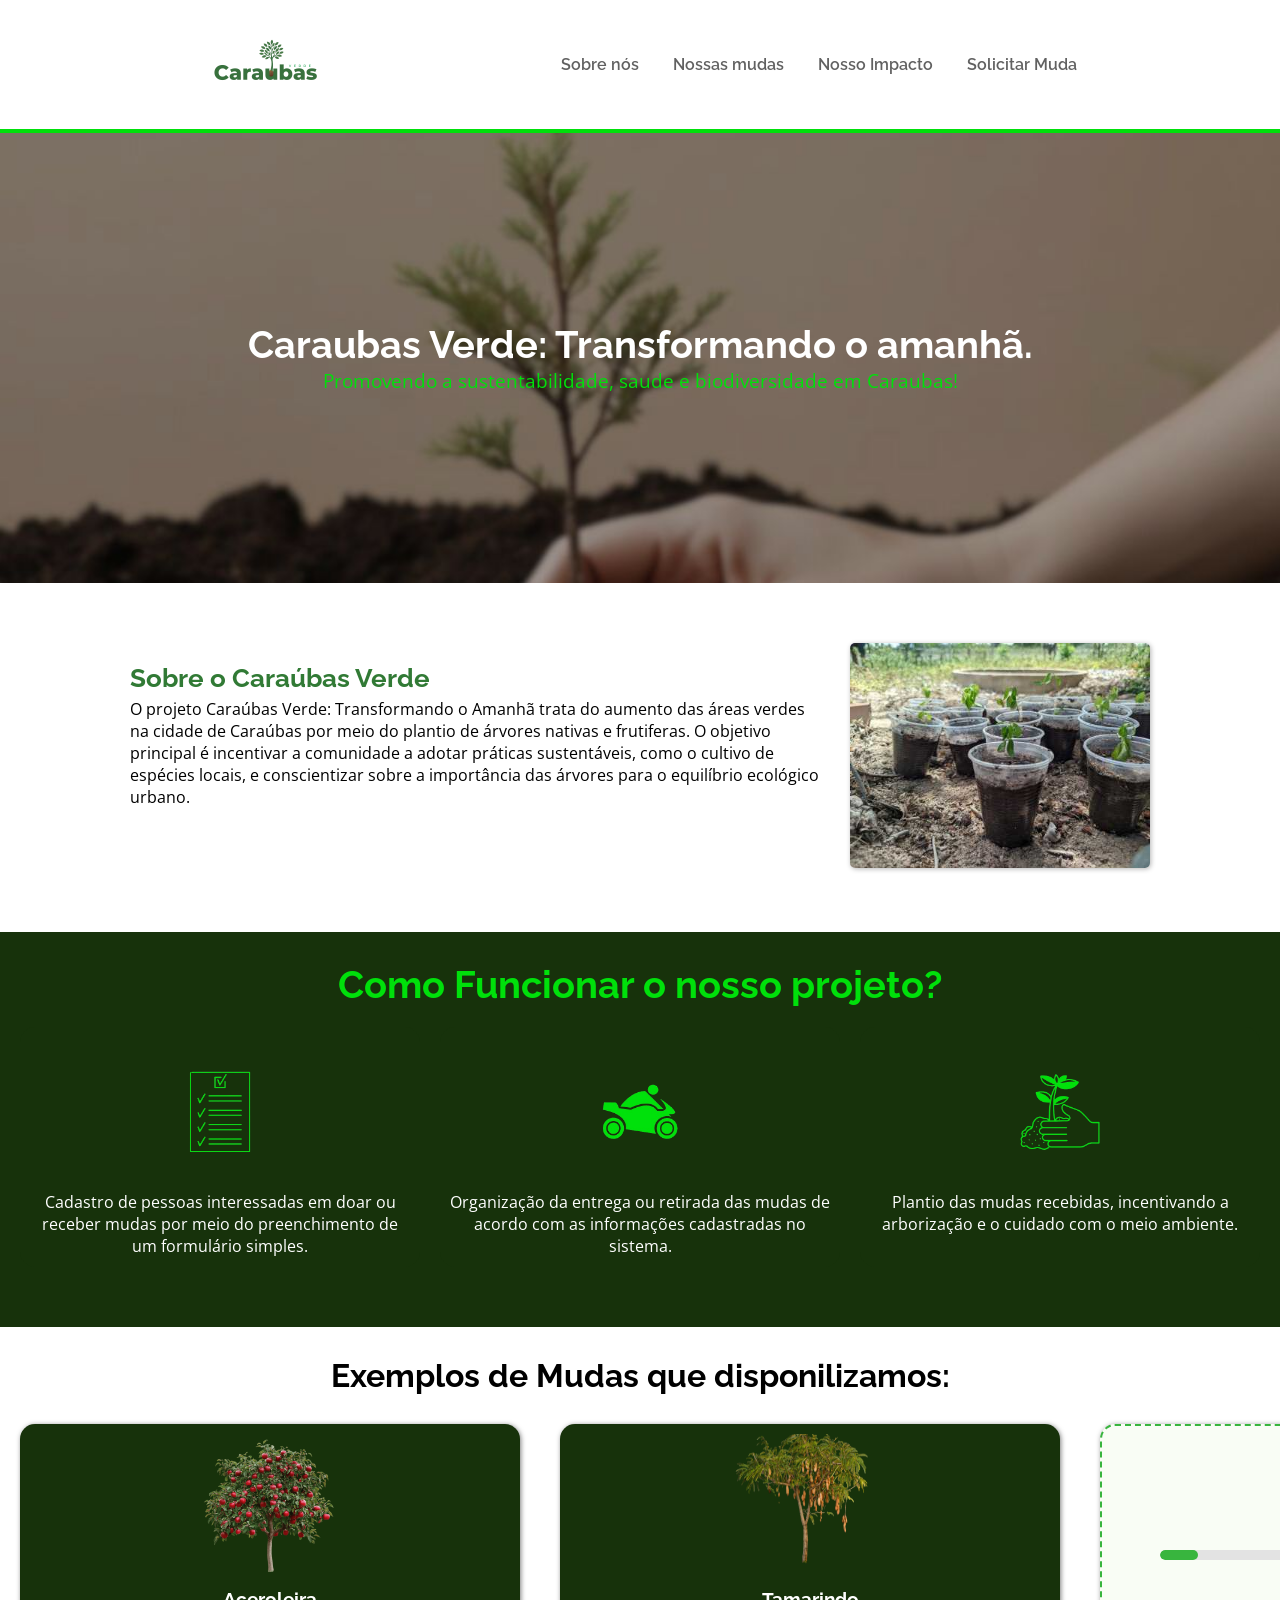
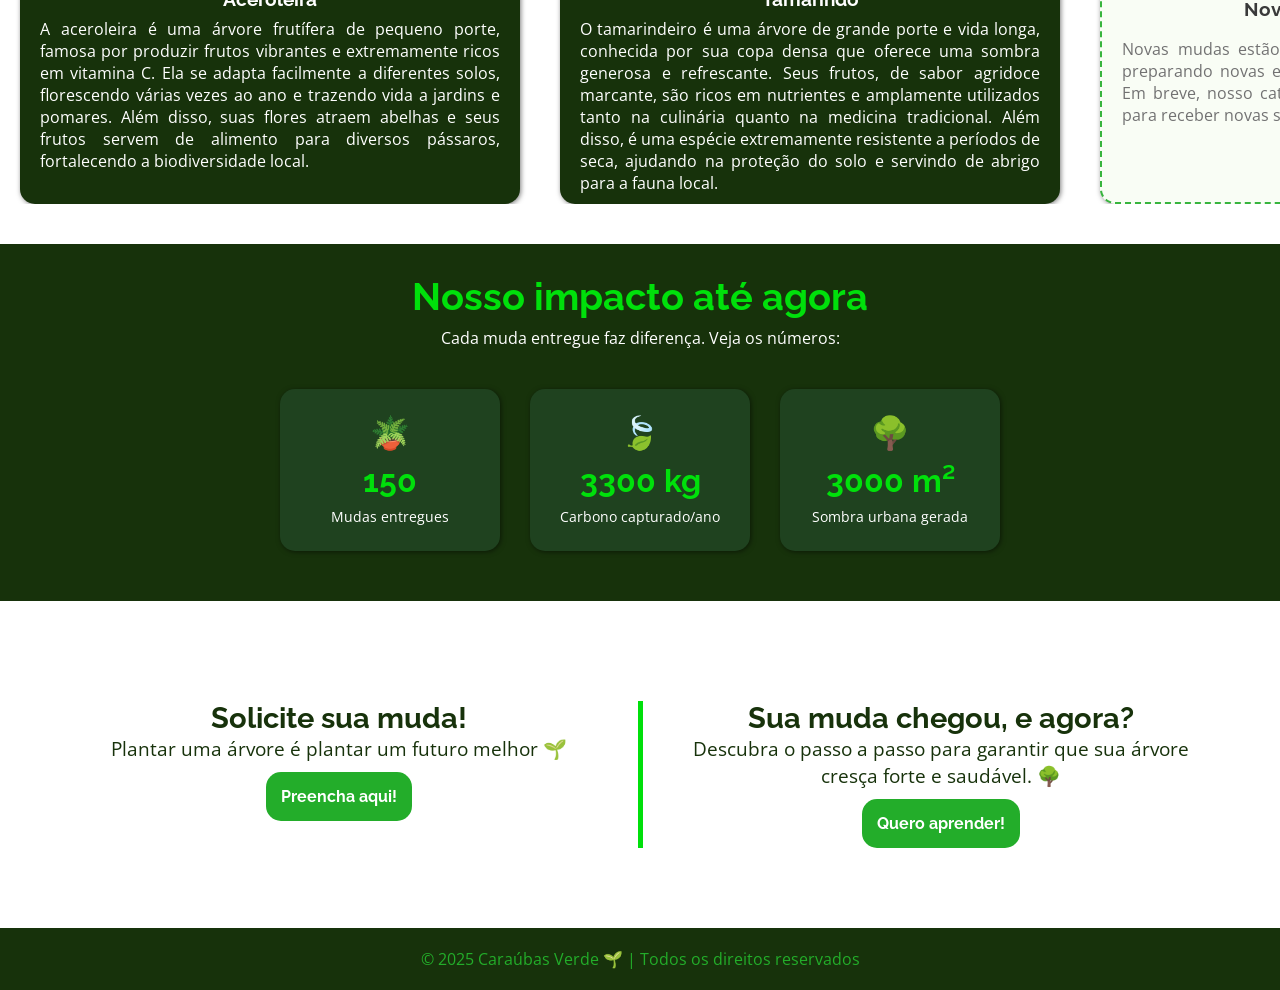
<file: index.html>
<!DOCTYPE html>
<html lang="pt-br">
<head>
    <meta charset="UTF-8">
    <meta name="viewport" content="width=device-width, initial-scale=1.0">
    <title>Caraúbas Verde</title>
    <link rel="shortcut icon" href="img/favicon.ico" type="image/x-icon">
    <link rel="stylesheet" href="styles.css">
    <script src="script.js"></script>
</head>
<body>
    <header>
        <div class="menu">
        <div class="menu" id="logo"><a href="#"><img src="img/logocaraubasverde.png" alt="logo" width="125" height="125" id="foto-logo"></a></div>
            <button class="menu-toggle" id="menu-toggle" aria-label="Abrir menu" aria-controls="nav" aria-expanded="false">
                <span></span>
                <span></span>
                <span></span>
            </button>
            <div class="menu" id="nav">
                <nav>
                    <a href="#sobre-nos" id="sobre-nos">Sobre nós</a>
                    <a href="#container-mudas" id="mudas">Nossas mudas</a>
                    <a href="#impacto" id="impacto-nav">Nosso Impacto</a>
                    <a href="#formulario" id="forms">Solicitar Muda</a>
                </nav>
            </div>
        </div>
        <div id="linha"></div>
        <section class="apresentaçao">
            <h1>Caraubas Verde: Transformando o amanhã.</h1>
            <p>Promovendo a sustentabilidade, saude e biodiversidade em Caraubas!</p>
        </section>
    </header>
    <main>
        <article>
            <div class="sobre-nos" id="sobre-nos">
                <div class="texto-sobrenos">
                    <h2>Sobre o Caraúbas Verde</h2>
                    <p>O projeto Caraúbas Verde: Transformando o Amanhã trata do aumento das áreas verdes na cidade de Caraúbas por meio do plantio de árvores nativas e frutiferas. O objetivo principal é incentivar a comunidade a adotar práticas sustentáveis, como o cultivo de espécies locais, e conscientizar sobre a importância das árvores para o equilíbrio ecológico urbano.</p>
                </div>
                <div id="imagem-sobrenos">
                    <img src="img/fotoprojeto.jpg" alt="Foto de entregar de muda" width="320px" height="200px">
                </div>
            </div>
        </article>
        <aside class="container-explicaçao">
            <h2>Como Funcionar o nosso projeto?</h2>
            <div class="cards-explicaçao">
                <div class="card">
                    <img src="img/icon/icon1.png" alt="#" width="150" height="150">
                    <p>Cadastro de pessoas interessadas em doar ou receber mudas por meio do preenchimento de um formulário simples.</p>
                </div>
                <div class="card">
                    <img src="img/icon/icon2.png" alt="#" width="150" height="150">
                    <p>Organização da entrega ou retirada das mudas de acordo com as informações cadastradas no sistema.</p>
                </div>
                <div class="card">
                    <img src="img/icon/icon3.png" alt="#" width="150" height="150">
                    <p>Plantio das mudas recebidas, incentivando a arborização e o cuidado com o meio ambiente.</p>
                </div>
            </div>
        </aside>
        <article id="container-mudas">
            <h2>Exemplos de Mudas que disponilizamos:</h2>
            <div class="cards-mudas">
                <div class="card">
                    <img src="img/Aceroleira.png" alt="Aceroleira" width="150" height="150">
                    <h3>Aceroleira</h3>
                    <p>A aceroleira é uma árvore frutífera de pequeno porte, famosa por produzir frutos vibrantes e extremamente ricos em vitamina C. Ela se adapta facilmente a diferentes solos, florescendo várias vezes ao ano e trazendo vida a jardins e pomares. Além disso, suas flores atraem abelhas e seus frutos servem de alimento para diversos pássaros, fortalecendo a biodiversidade local.</p>
                </div>
                <div class="card">
                    <img src="img/Tamarindo.png" alt="Tamarindo" width="150" height="150">
                    <h3>Tamarindo</h3>
                    <p>O tamarindeiro é uma árvore de grande porte e vida longa, conhecida por sua copa densa que oferece uma sombra generosa e refrescante. Seus frutos, de sabor agridoce marcante, são ricos em nutrientes e amplamente utilizados tanto na culinária quanto na medicina tradicional. Além disso, é uma espécie extremamente resistente a períodos de seca, ajudando na proteção do solo e servindo de abrigo para a fauna local.</p>
                </div> 
            <div class="card card-embreve">
                <div class="status-crescimento">
                    <span class="icone-semente">🌱</span>
                    <div class="progresso-bar-container">
                    <div class="progresso-fill" style="width: 10%;"></div>
                    </div>
                    <span class="porcentagem">10% de crescimento</span>
                </div>
                <h3>Novas Mudas em Breve</h3>
                <p>Novas mudas estão a caminho! Estamos selecionando e preparando novas espécies para compartilhar com vocês. Em breve, nosso catálogo estará mais completo e pronto para receber novas sementes.</p>
            </div>
        </div>
        </article>
        <section class="container-impacto" id="impacto">
            <h2>Nosso impacto até agora</h2>
            <p class="subtitulo-impacto">Cada muda entregue faz diferença. Veja os números:</p>
            <div class="cards-impacto">
                <div class="card-impacto">
                    <span class="icone-impacto">🪴</span>
                    <span class="valor-impacto" id="valor-arvores">0</span>
                    <span class="label-impacto">Mudas entregues</span>
                </div>
                <div class="card-impacto">
                    <span class="icone-impacto">🍃</span>
                    <span class="valor-impacto" id="valor-carbono">0 kg</span>
                    <span class="label-impacto">Carbono capturado/ano</span>
                </div>
                <div class="card-impacto">
                    <span class="icone-impacto">🌳</span>
                    <span class="valor-impacto" id="valor-sombra">0</span>
                    <span class="label-impacto">Sombra urbana gerada</span>
                </div>
            </div>
        </section>
        <article id="formulario">
            <div class="forms-coluna">
                <div class="forms-texto">
                    <h2>Solicite sua muda!</h2>
                    <p>Plantar uma árvore é plantar um futuro melhor 🌱</p>
                </div>
                <a href="https://forms.gle/zdMob3DVRUD26fsU9" target="_blank">Preencha aqui!</a>
            </div>
            <div id="linha-forms"></div>
            <div class="forms-coluna">
                <div class="forms-texto">
                    <h2>Sua muda chegou, e agora?</h2>
                    <p>Descubra o passo a passo para garantir que sua árvore cresça forte e saudável. 🌳</p>
                </div>
                <a href="Instruçoes.html" target="_self">Quero aprender!</a>
            </div>
        </article>
    </main>
    <footer class="rodape">
   <div>
    <p>&copy; 2025 Caraúbas Verde 🌱 | Todos os direitos reservados</p>
   </div>
   </footer>
</body>
</html>
</file>
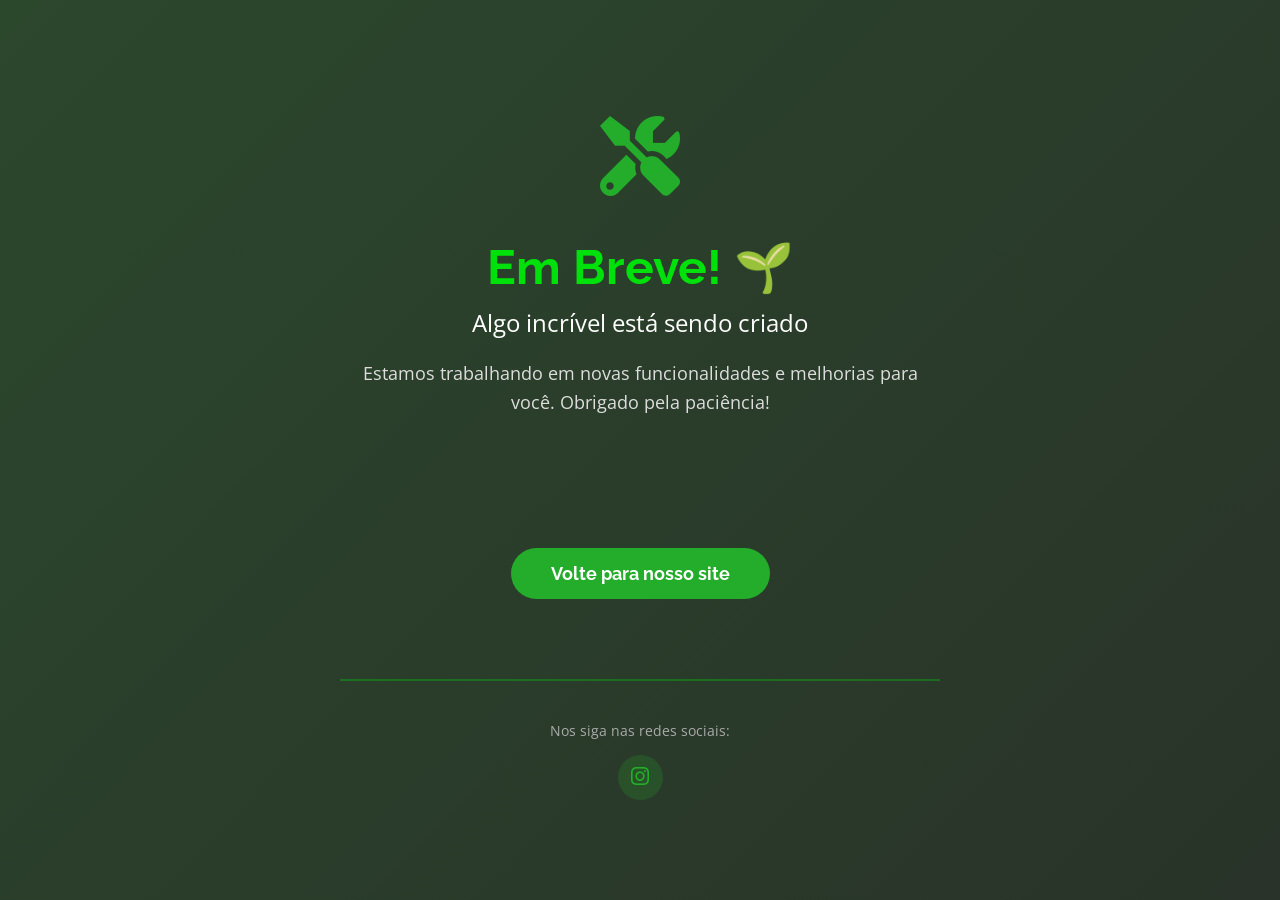
<file: Instruçoes.html>
<!DOCTYPE html>
<html lang="pt-br">
<head>
    <meta charset="UTF-8">
    <meta name="viewport" content="width=device-width, initial-scale=1.0">
    <title>Caraúbas Verde - Em Breve</title>
    <link rel="shortcut icon" href="img/favicon.ico" type="image/x-icon">
    <link rel="stylesheet" href="instruçoes.css">
    <link rel="stylesheet" href="https://cdnjs.cloudflare.com/ajax/libs/font-awesome/6.0.0/css/all.min.css">
</head>
<body>
    <div class="container-construcao">
        <div class="content">
            <div class="icon-construction">
                <i class="fas fa-tools"></i>
            </div>
            <h1>Em Breve! 🌱</h1>
            <p class="subtitulo">Algo incrível está sendo criado</p>
            <p class="descricao">Estamos trabalhando em novas funcionalidades e melhorias para você. Obrigado pela paciência!</p>
            
            <div class="loader">
                <span></span>
                <span></span>
                <span></span>
            </div>
            
            <a href="index.html" class="btn-voltar">Volte para nosso site</a>
            
            <div class="social-links">
                <p>Nos siga nas redes sociais:</p>
                <div class="icons">
                    <a href="https://www.instagram.com/caraubasverde/" target="_blank"><i class="fab fa-instagram"></i></a>
                </div>
            </div>
        </div>
    </div>
</body>
</html>
</file>
<file: styles.css>
@charset "UFT-8";
@import url('https://fonts.googleapis.com/css2?family=Raleway:ital,wght@0,100..900;1,100..900&display=swap');
@import url('https://fonts.googleapis.com/css2?family=Open+Sans:ital,wght@0,300..800;1,300..800&display=swap');

:root {
--cor1: #23AD2A;
--cor2: #317A35;
--cor3: #00E00B;
--cor4: #17320b;
--cor5: #1f421f;

--fontedestaque: "raleway";
--fontesans: "open sans";
}

* {
    margin: 0;
    padding: 0;
    box-sizing: border-box;
}

html {
    scroll-behavior: smooth;
}

h1, h2, h3 {
    font-family: var(--fontedestaque);
}

p {
    font-family: var(--fontesans);
}

body {
    .dark-theme {
        background-color: var(--cor4);
        color: white;
    }
}
.menu {
    width: auto;
    height: auto;
    display: flex;
    justify-content: space-evenly;
}

/* Div do menu de navegaçao */
#nav {
    align-items: center;
}

nav > a {
    color: rgb(97, 97, 97);
    font-family: var(--fontedestaque);
    font-weight: 600;
    margin-left: 30px;
    text-decoration: none;
}

nav > a:hover {
    color: white;
    background-color: var(--cor2);
    padding: 10px;
    border-radius: 10px;
    font-weight: bold;
    transition: color 0.5s ease,background-color 0.5s ease, border-radius 0.8s ease;
}

/* Botão hambúrguer (só aparece em telas pequenas) */
.menu-toggle {
    display: none;
    flex-direction: column;
    justify-content: space-between;
    width: 28px;
    height: 20px;
    background: none;
    border: none;
    cursor: pointer;
    padding: 0;
}

.menu-toggle span {
    display: block;
    height: 3px;
    width: 100%;
    background-color: var(--cor2);
    border-radius: 2px;
    transition: transform 0.3s ease, opacity 0.3s ease;
}

.menu-toggle.ativo span:nth-child(1) {
    transform: translateY(8.5px) rotate(45deg);
}

.menu-toggle.ativo span:nth-child(2) {
    opacity: 0;
}

.menu-toggle.ativo span:nth-child(3) {
    transform: translateY(-8.5px) rotate(-45deg);
}

@media (max-width: 768px) {
    header > .menu {
        flex-wrap: wrap;
        justify-content: space-between;
        align-items: center;
        padding: 10px 20px;
    }

    #foto-logo {
        width: 70px;
        height: 70px;
    }

    .menu-toggle {
        display: flex;
    }

    #nav {
        display: none;
        flex-basis: 100%;
        order: 3;
    }

    #nav.aberto {
        display: flex;
    }

    nav {
        display: flex;
        flex-direction: column;
        width: 100%;
    }

    nav > a {
        margin: 6px 0;
        padding: 10px;
        text-align: center;
    }
}

#linha {
    background-color: var(--cor3);
    height: 4px;
    width: auto;
}

.apresentaçao {
    display: flex;
    flex-direction: column;
    justify-content: center;
    align-items: center;
    width: 100%;
    height: 50vh;
    background-image: url(img/Planta.jpg);
    background-repeat: no-repeat;
    background-position: center bottom;
    background-attachment: fixed;
    background-size: cover;
    padding: 200px;
}

.apresentaçao > h1 {
    color: white;
    font-size: 3vw;
    text-align: center;
    font-family: var(--fontedestaque);
}

.apresentaçao > p {
    color: var(--cor3);
    font-size: 1.5vw;
    text-align: center;
    font-family: var(--fontesans);
}

@media (max-width: 768px) {
    .apresentaçao {
        height: auto;
        min-height: 45vh;
        padding: 60px 25px;
        /* background-attachment: fixed dá problema em navegadores mobile (iOS principalmente) */
        background-attachment: scroll;
    }

    .apresentaçao > h1 {
        font-size: 1.8em;
    }

    .apresentaçao > p {
        font-size: 1.1em;
    }
}

.sobre-nos {
    display: flex;
    flex-wrap: nowrap;
    justify-content: center;
    margin: 60px auto 60px;
    padding: 0px 30px 0px 30px;
    max-width: 1080px;
}

.texto-sobrenos {
    padding-right: 30px;
    margin-top: 20px;
    text-align: left;
    min-width: 0;
}

.texto-sobrenos > h2 {
    font-size: 1.6em;
    color: var(--cor2);
    font-family: var(--fontedestaque);
    padding-bottom: 5px;
}

.texto-sobrenos > p {
    font-family: var(--fontesans);
}

#imagem-sobrenos img {
    border-radius: 5px;
    box-shadow: 1px 1px 5px rgba(0, 0, 0, 0.295);
    max-width: 300px;
    height: auto;
}

@media (max-width: 768px) {
    .sobre-nos {
        flex-wrap: wrap;
        padding: 20px;
    }
}

.container-explicaçao {
    color: var(--cor3);
    background-color: var(--cor4);
    text-align: center;
    padding-top: 30px;
    padding-bottom: 40px;
}

.container-explicaçao h2 {
    font-size: 2.4em;
}

.container-explicaçao p {
    font-size: 1em;
    color: white;
}

.cards-explicaçao {
    display: flex;
    flex-wrap: nowrap;
    justify-content: center;
    overflow-x: auto;
    padding: 20px;
    gap: 20px;
}

#container-mudas {
    color: white;
    text-align: center;
    padding-top: 30px;
    padding-bottom: 40px;
}

#container-mudas h2 {
    font-size: 2em;
    color: black;
}

#container-mudas h3 {
    padding-bottom: 8px;
}

.cards-mudas {
    display: flex;
    flex-wrap: nowrap;
    justify-content: flex-start;
    gap: 40px;
    padding-top: 30px;
    overflow-x: auto;
    padding-left: 20px;
    padding-right: 20px;
    cursor: grab;
    user-select: none;
    scrollbar-width: none;
    -ms-overflow-style: none;
}

.cards-mudas::-webkit-scrollbar {
    display: none;
}

.cards-mudas.dragging {
    cursor: grabbing;
}

.cards-mudas > .card {
    box-shadow: 1px 1px 5px rgba(0, 0, 0, 0.5);
    flex-shrink: 0;
}

.cards-mudas > .card:hover {
    transform:translate(0px, -8px);
    transition: transform ease 0.6s, transform;
    box-shadow: 1px 1px 5px rgba(0, 0, 0, 0.692);
}

.cards-mudas p {
    text-align: justify;
    margin: 0px 10px 0px 10px;
}

.card {
    width: 500px;
    padding: 10px;
    background-color: var(--cor4);
    border-radius: 15px;
}

@media (max-width: 600px) {
    .card {
        width: 85vw;
    }
}

/* Estilização do Card de Espera */
.card-embreve {
    border: 2px dashed var(--cor1); /* Borda tracejada para indicar algo incompleto */
    background-color: #f9fdf5;
    opacity: 0.9;
    display: flex;
    flex-direction: column;
    align-items: center;
    justify-content: center;
    text-align: center;
    box-shadow: 1px 1px 5px rgba(0, 0, 0, 0.5);
}

.status-crescimento {
    width: 100%;
    margin-bottom: 15px;
}

.icone-semente {
    font-size: 2rem;
    display: block;
    margin-bottom: 10px;
}

.progresso-bar-container {
    background-color: #e0e0e0;
    border-radius: 10px;
    height: 10px;
    width: 80%;
    margin: 0 auto 5px;
    overflow: hidden;
}

.progresso-fill {
    background-color: var(--cor1); /* Verde do Caraúbas Verde */
    height: 100%;
    border-radius: 10px;
    transition: width 1s ease-in-out;
}

.porcentagem {
    font-size: 0.8rem;
    color: #636363;
    font-weight: bold;
}

.card-embreve h3 {
    color: #252525;
}

.card-embreve p {
    margin-top: 10px;
    color: #636363;
}

/* Seção de Impacto */
.container-impacto {
    color: white;
    background-color: var(--cor4);
    text-align: center;
    padding-top: 30px;
    padding-bottom: 40px;
}

.container-impacto h2 {
    font-size: 2.4em;
    color: var(--cor3);
}

.subtitulo-impacto {
    font-size: 1em;
    color: white;
    margin-top: 8px;
    margin-bottom: 30px;
}

.cards-impacto {
    display: flex;
    flex-wrap: wrap;
    justify-content: center;
    gap: 30px;
    padding: 10px 20px;
}

.card-impacto {
    width: 220px;
    padding: 25px 15px;
    background-color: var(--cor5);
    border-radius: 15px;
    box-shadow: 1px 1px 5px rgba(0, 0, 0, 0.5);
    display: flex;
    flex-direction: column;
    align-items: center;
}

.card-impacto:hover {
    transform: translate(0px, -8px);
    transition: transform ease 0.6s, transform;
    box-shadow: 1px 1px 5px rgba(0, 0, 0, 0.692);
}

.icone-impacto {
    font-size: 2rem;
    margin-bottom: 10px;
}

.valor-impacto {
    font-family: var(--fontedestaque);
    font-size: 2em;
    font-weight: bold;
    color: var(--cor3);
}

.label-impacto {
    font-family: var(--fontesans);
    font-size: 0.9em;
    color: white;
    margin-top: 8px;
}

#formulario {
    background-color: white;
    margin-top: 20px;
    padding: 80px;
    display: flex;
    justify-content: space-evenly;
    gap: 40px;
}

@media (max-width: 768px) {
    #formulario {
        flex-direction: column;
        align-items: center;
        padding: 50px 25px;
    }

    #linha-forms {
        width: 80%;
        height: 4px;
        margin: 10px auto;
    }
}

.forms-coluna {
    display: flex;
    flex-direction: column;
    align-items: center;
    flex: 1;
    text-align: center;
}

.forms-texto {
    font-size: 1.2em;
    color: var(--cor4);
    margin-bottom: 10px;
}

.forms-coluna > a {
    background-color: var(--cor1);
    color: white;
    font-size: 1em;
    font-family: var(--fontedestaque);
    font-weight: bold;
    text-decoration: none;
    padding: 15px;
    border-radius: 15px;
}

#linha-forms {
    background-color: var(--cor3);
    height: auto;
    width: 5px;
}

.rodape {
  background-color: var(--cor4);
  color: var(--cor1);
  padding: 20px 10px;
  font-family: var(--fontesans);
  text-align: center;
}

/* ===== Página de Instruções (Como Plantar) ===== */

.intro-instrucoes {
    text-align: center;
    padding: 60px 20px 40px;
    max-width: 700px;
    margin: 0 auto;
}

.intro-instrucoes h1 {
    font-size: 2.2em;
    color: var(--cor2);
}

.intro-instrucoes p {
    margin-top: 12px;
    font-size: 1.1em;
    color: #444;
}

.passos-plantio {
    max-width: 1080px;
    margin: 0 auto;
    padding: 20px;
}

.passo {
    display: flex;
    align-items: center;
    gap: 50px;
    padding: 40px 20px;
}

.passo-inverso {
    flex-direction: row-reverse;
}

.passo:nth-child(even) {
    background-color: #f6f8f5;
    border-radius: 15px;
}

.passo-imagem {
    flex: 1;
}

.passo-imagem img {
    width: 100%;
    height: 280px;
    object-fit: cover;
    border-radius: 15px;
    box-shadow: 1px 1px 5px rgba(0, 0, 0, 0.3);
}

.passo-texto {
    flex: 1;
    text-align: left;
}

.passo-numero {
    display: inline-block;
    background-color: var(--cor1);
    color: white;
    font-family: var(--fontedestaque);
    font-weight: bold;
    font-size: 0.85em;
    padding: 4px 14px;
    border-radius: 20px;
    margin-bottom: 12px;
}

.passo-texto h2 {
    color: var(--cor2);
    font-size: 1.5em;
    margin-bottom: 10px;
}

.passo-texto p {
    color: #333;
}

.passo-dica {
    margin-top: 10px;
    font-style: italic;
    color: #666;
    border-left: 3px solid var(--cor1);
    padding-left: 12px;
}

.cta-instrucoes {
    text-align: center;
    background-color: var(--cor4);
    color: white;
    padding: 50px 20px;
    margin-top: 20px;
}

.cta-instrucoes p {
    font-size: 1.2em;
    margin-bottom: 20px;
}

.cta-instrucoes a {
    background-color: var(--cor1);
    color: white;
    font-family: var(--fontedestaque);
    font-weight: bold;
    text-decoration: none;
    padding: 15px 30px;
    border-radius: 15px;
}

@media (max-width: 768px) {
    .passo,
    .passo-inverso {
        flex-direction: column;
        text-align: center;
        gap: 20px;
        padding: 30px 20px;
    }

    .passo-texto {
        text-align: center;
    }

    .passo-dica {
        border-left: none;
        border-top: 3px solid var(--cor1);
        padding-left: 0;
        padding-top: 10px;
    }

    .passo-imagem img {
        height: 200px;
    }

    .intro-instrucoes h1 {
        font-size: 1.6em;
    }
}
</file>
<file: instruçoes.css>
@charset "UTF-8";
@import url('https://fonts.googleapis.com/css2?family=Raleway:ital,wght@0,100..900;1,100..900&display=swap');
@import url('https://fonts.googleapis.com/css2?family=Open+Sans:ital,wght@0,300..800;1,300..800&display=swap');

:root {
  --cor1: #23AD2A;
  --cor2: #317A35;
  --cor3: #00E00B;
  --cor4: #2B472C;
  --cor5: #293329;
  --fontedestaque: "raleway";
  --fontesans: "open sans";
}

* {
  margin: 0;
  padding: 0;
  box-sizing: border-box;
}

html {
  scroll-behavior: smooth;
}

body {
  background: linear-gradient(135deg, var(--cor4) 0%, var(--cor5) 100%);
  min-height: 100vh;
  display: flex;
  justify-content: center;
  align-items: center;
  font-family: var(--fontesans);
}

.container-construcao {
  text-align: center;
  padding: 40px;
  animation: fadeIn 1s ease-in;
}

@keyframes fadeIn {
  from {
    opacity: 0;
    transform: translateY(20px);
  }
  to {
    opacity: 1;
    transform: translateY(0);
  }
}

.content {
  max-width: 600px;
  margin: 0 auto;
}

.icon-construction {
  font-size: 80px;
  color: var(--cor1);
  margin-bottom: 30px;
  animation: pulse 2s infinite;
}

@keyframes pulse {
  0%, 100% {
    transform: scale(1);
  }
  50% {
    transform: scale(1.1);
  }
}

h1 {
  font-family: var(--fontedestaque);
  font-size: 3em;
  color: var(--cor3);
  margin-bottom: 10px;
  font-weight: bold;
}

.subtitulo {
  font-size: 1.5em;
  color: white;
  margin-bottom: 20px;
}

.descricao {
  font-size: 1.1em;
  color: #ddd;
  margin-bottom: 40px;
  line-height: 1.6;
}

.loader {
  display: flex;
  justify-content: center;
  align-items: center;
  gap: 10px;
  margin: 50px 0;
}

.loader span {
  width: 12px;
  height: 12px;
  background-color: var(--cor1);
  border-radius: 50%;
  animation: bounce 1.4s infinite ease-in-out both;
}

.loader span:nth-child(1) {
  animation-delay: -0.32s;
}

.loader span:nth-child(2) {
  animation-delay: -0.16s;
}

@keyframes bounce {
  0%, 80%, 100% {
    transform: scale(0);
    opacity: 0.5;
  }
  40% {
    transform: scale(1);
    opacity: 1;
  }
}

.btn-voltar {
  display: inline-block;
  background-color: var(--cor1);
  color: white;
  padding: 15px 40px;
  text-decoration: none;
  border-radius: 50px;
  font-family: var(--fontedestaque);
  font-weight: bold;
  font-size: 1.1em;
  transition: all 0.3s ease;
  margin: 20px 0;
}

.btn-voltar:hover {
  background-color: var(--cor2);
  transform: translateY(-3px);
  box-shadow: 0 10px 20px rgba(35, 173, 42, 0.3);
}

.social-links {
  margin-top: 60px;
  padding-top: 40px;
  border-top: 2px solid rgba(0, 224, 11, 0.3);
}

.social-links p {
  color: #aaa;
  margin-bottom: 15px;
  font-size: 0.9em;
}

.icons {
  display: flex;
  justify-content: center;
  gap: 20px;
}

.icons a {
  width: 45px;
  height: 45px;
  background-color: rgba(35, 173, 42, 0.2);
  color: var(--cor1);
  border-radius: 50%;
  display: flex;
  justify-content: center;
  align-items: center;
  font-size: 1.3em;
  text-decoration: none;
  transition: all 0.3s ease;
  border: 2px solid transparent;
}

.icons a:hover {
  background-color: var(--cor1);
  color: white;
  transform: translateY(-5px);
}

@media (max-width: 600px) {
  h1 {
    font-size: 2em;
  }
  
  .subtitulo {
    font-size: 1.2em;
  }
  
  .icon-construction {
    font-size: 60px;
  }
  
  .btn-voltar {
    padding: 12px 30px;
    font-size: 1em;
  }
}
</file>
